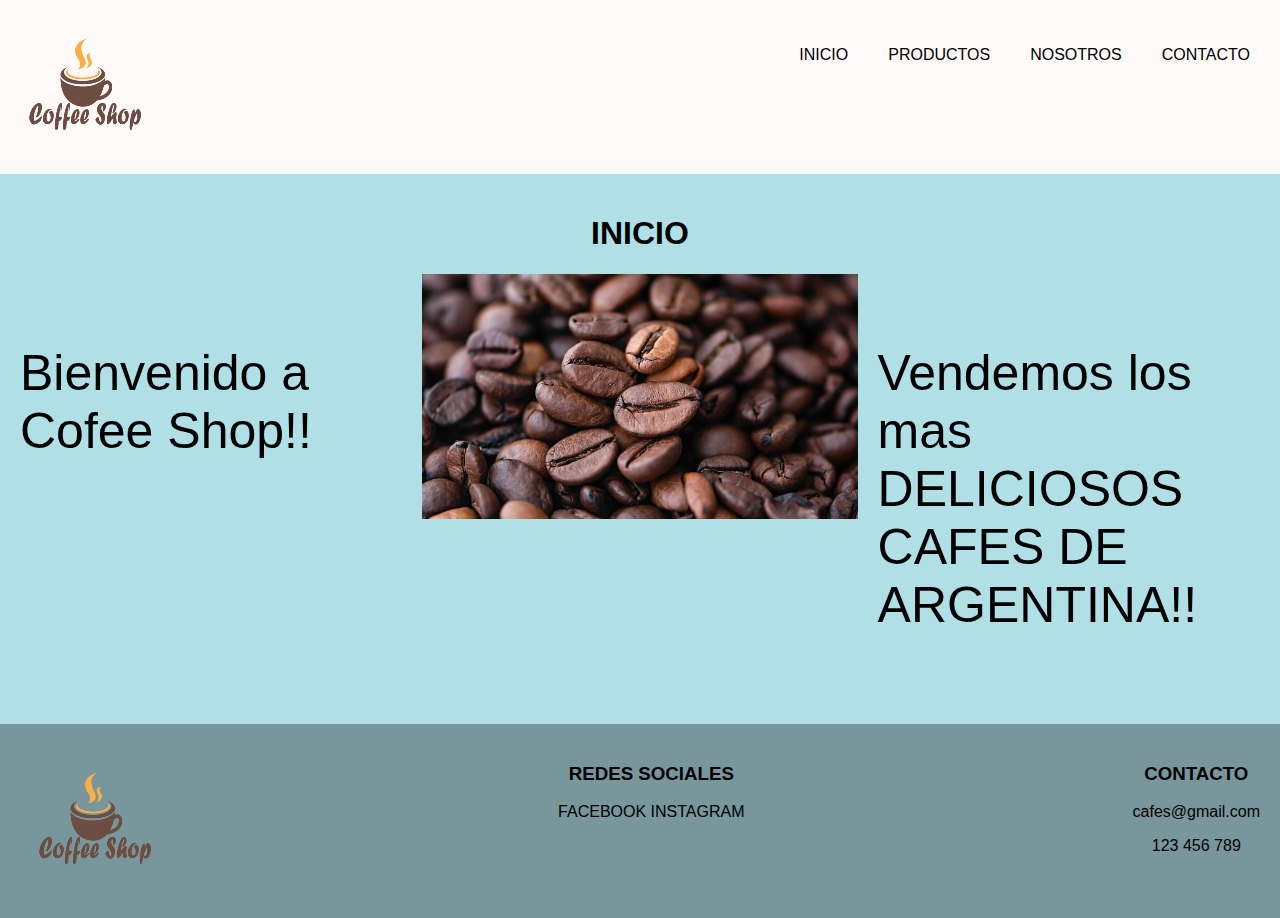
<file: entrega2/index.html>
<!DOCTYPE html>
<html lang="es">
<head>
    <meta charset="UTF-8">
    <meta http-equiv="X-UA-Compatible" content="IE=edge">
    <meta name="viewport" content="width=device-width, initial-scale=1.0">
    <title>Cofee Shop</title>
    <link href="https://cdn.jsdelivr.net/npm/bootstrap@5.2.3/dist/css/bootstrap.min.css" rel="stylesheet" integrity="sha384-rbsA2VBKQhggwzxH7pPCaAqO46MgnOM80zW1RWuH61DGLwZJEdK2Kadq2F9CUG65" crossorigin="anonymous">
    <link rel="stylesheet" href="css/style.css">
    <link rel="shortcut icon" href="./img/logo-cafe.png">
</head>
<body>
   <!--logo + nav-->
   <div class="gridIndex">
    <header  class="jusconbeetween mb20">
        <div class="logo">
            <img src="./img/pngwing.com (2).png" alt="logo">
        </div>
        <nav>
            <ul>
                <li><a href="#">INICIO</a></li>
                <li><a href="./pages/Productos.html">PRODUCTOS</a></li>
                <li><a href="./pages/Nosotros.html">NOSOTROS</a></li>
                <li><a href="./pages/Contacto.html">CONTACTO</a></li>
            </ul>
        </nav>
    </header>
    <main class="gridMainIndex">
        
        <div class="titulo">
            <h1>INICIO</h1>
        </div>
        <div class="pIzq p20">
            <p>Bienvenido a Cofee Shop!! </p> 
        </div>
        <div class="imgTexto">
            <img src="./img/Semillas.jpg" alt="" class="img-fluid">
        </div>
        <div class="pDer p20">
            <p>Vendemos los mas DELICIOSOS CAFES DE ARGENTINA!!</p>
        </div>
    </main>
    <footer class="jusconbeetween mt20">
        <div class="logo p20">
            <img src="./img/pngwing.com (2).png" alt="">
        </div>
        <div class="rrss p20">
            <h3>REDES SOCIALES</h3>
            <a href="#" target="_blank">FACEBOOK</a>
            <a href="#" target="_blank">INSTAGRAM</a>
        </div>
        <div class="contacto p20">
            <h3>CONTACTO</h3>
            <p>cafes@gmail.com</p>
            <p>123 456 789</p>
    </div>
    </footer>    
   </div>
   <script src="https://cdn.jsdelivr.net/npm/bootstrap@5.2.3/dist/js/bootstrap.bundle.min.js" integrity="sha384-kenU1KFdBIe4zVF0s0G1M5b4hcpxyD9F7jL+jjXkk+Q2h455rYXK/7HAuoJl+0I4" crossorigin="anonymous"></script>
</body>
</html>
</file>
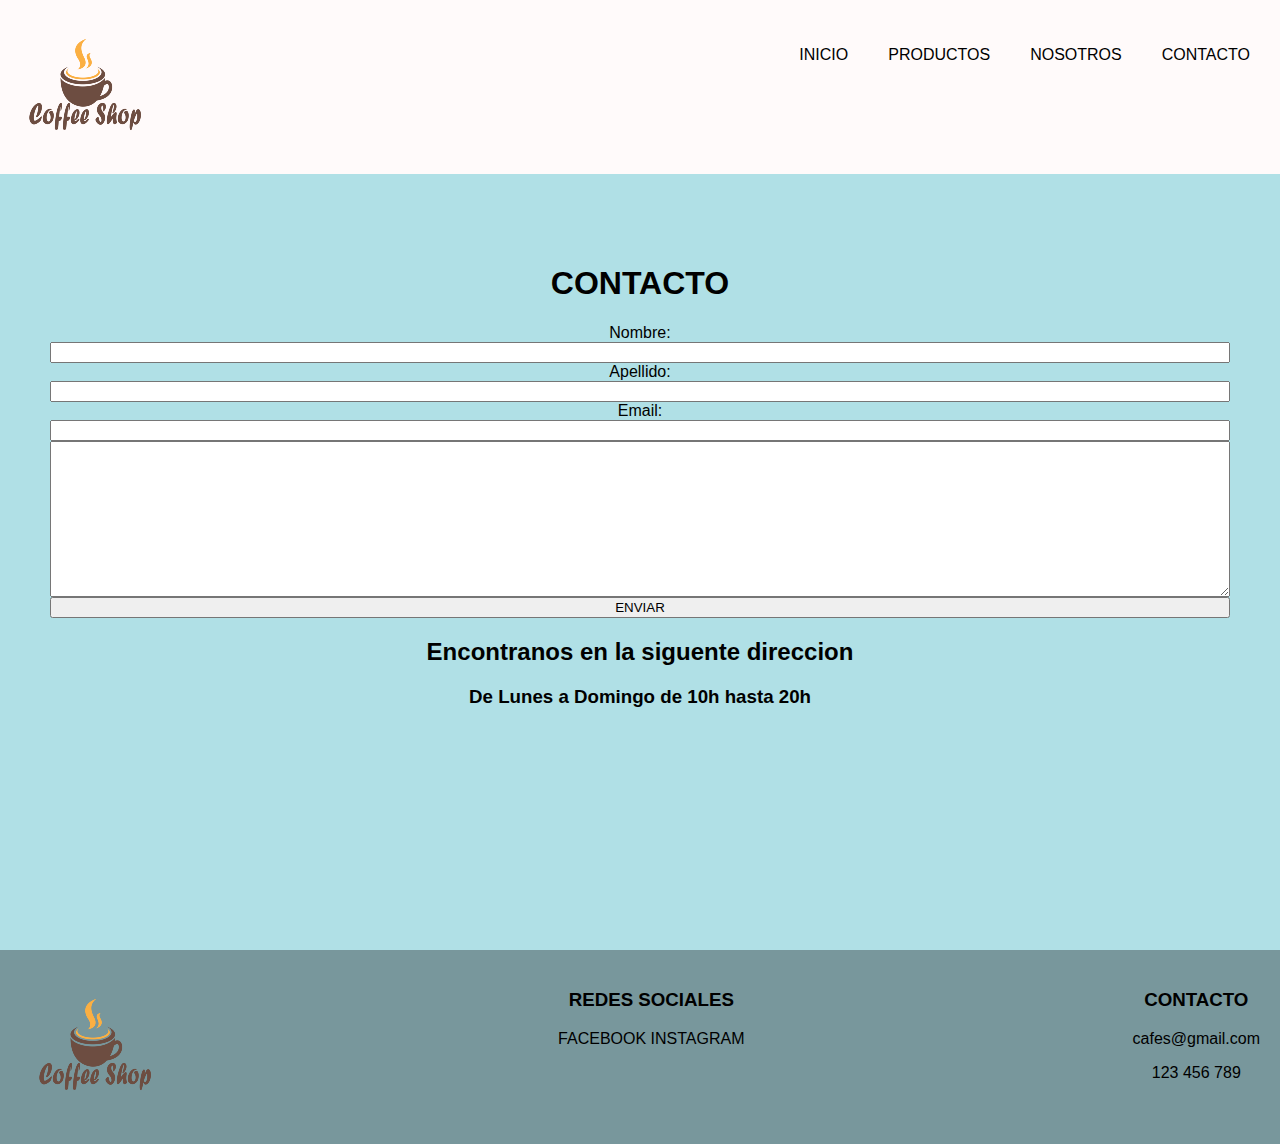
<file: entrega2/pages/Contacto.html>
<!DOCTYPE html>
<html lang="es">
<head>
    <meta charset="UTF-8">
    <meta http-equiv="X-UA-Compatible" content="IE=edge">
    <meta name="viewport" content="width=device-width, initial-scale=1.0">
    <title>Cafes</title>
    <link rel="stylesheet" href="../css/style.css">
</head>
<body>
   <!--logo + nav-->
   <div class="grid">
    <header  class="jusconbeetween mb20">
        <div class="logo">
            <img src="../img/pngwing.com (2).png" alt="logo">
        </div>
        <nav>
            <ul>
                <li><a href="/index.html">INICIO</a></li>
                <li><a href="/pages/Productos.html">PRODUCTOS</a></li>
                <li><a href="/pages/Nosotros.html">NOSOTROS</a></li>
                <li><a href="#">CONTACTO</a></li>
            </ul>
        </nav>
    </header>
    <main class="gridMainContacto mb20">
       <div class="encabezado">
        <h1>CONTACTO</h1>
       </div>
       <form action="#">
            <label for="">Nombre:</label>
            <input type="text" name="" id="">
            <label for="">Apellido:</label>
            <input type="text" name="" id="">
            <label for="">Email:</label>
            <input type="text" name="" id="">
            <label for="Comentarios"></label>
            <textarea name="" id="" cols="30" rows="10"></textarea>
            <input type="submit" value="ENVIAR">
       </form>
       <div class="infoContacto">
        <h2>Encontranos en la siguente direccion</h2>
        <h3>De Lunes a Domingo de 10h hasta 20h </h3>
       </div>
       <div class="iframe">
        <iframe src="https://www.google.com/maps/embed?pb=!1m14!1m8!1m3!1d13624.699179639136!2d-64.2441472!3d-31.3817435!3m2!1i1024!2i768!4f13.1!3m3!1m2!1s0x943298d0a04b7935%3A0xbbee038be3223391!2sOreste%20Bar!5e0!3m2!1ses-419!2sar!4v1681217504628!5m2!1ses-419!2sar" width="100%" height="auto" style="border:0;" allowfullscreen="" loading="lazy" referrerpolicy="no-referrer-when-downgrade"></iframe>
       </div>

    </main>
    <footer class="jusconbeetween mt20">
        <div class="logo p20">
            <img src="../img/pngwing.com (2).png" alt="">
        </div>
        <div class="rrss p20">
            <h3>REDES SOCIALES</h3>
            <a href="#" target="_blank">FACEBOOK</a>
            <a href="#" target="_blank">INSTAGRAM</a>
        </div>
        <div class="contacto p20">
            <h3>CONTACTO</h3>
            <p>cafes@gmail.com</p>
            <p>123 456 789</p>
    </div>
    </footer>    
   </div>
  
</body>
</html>
</file>
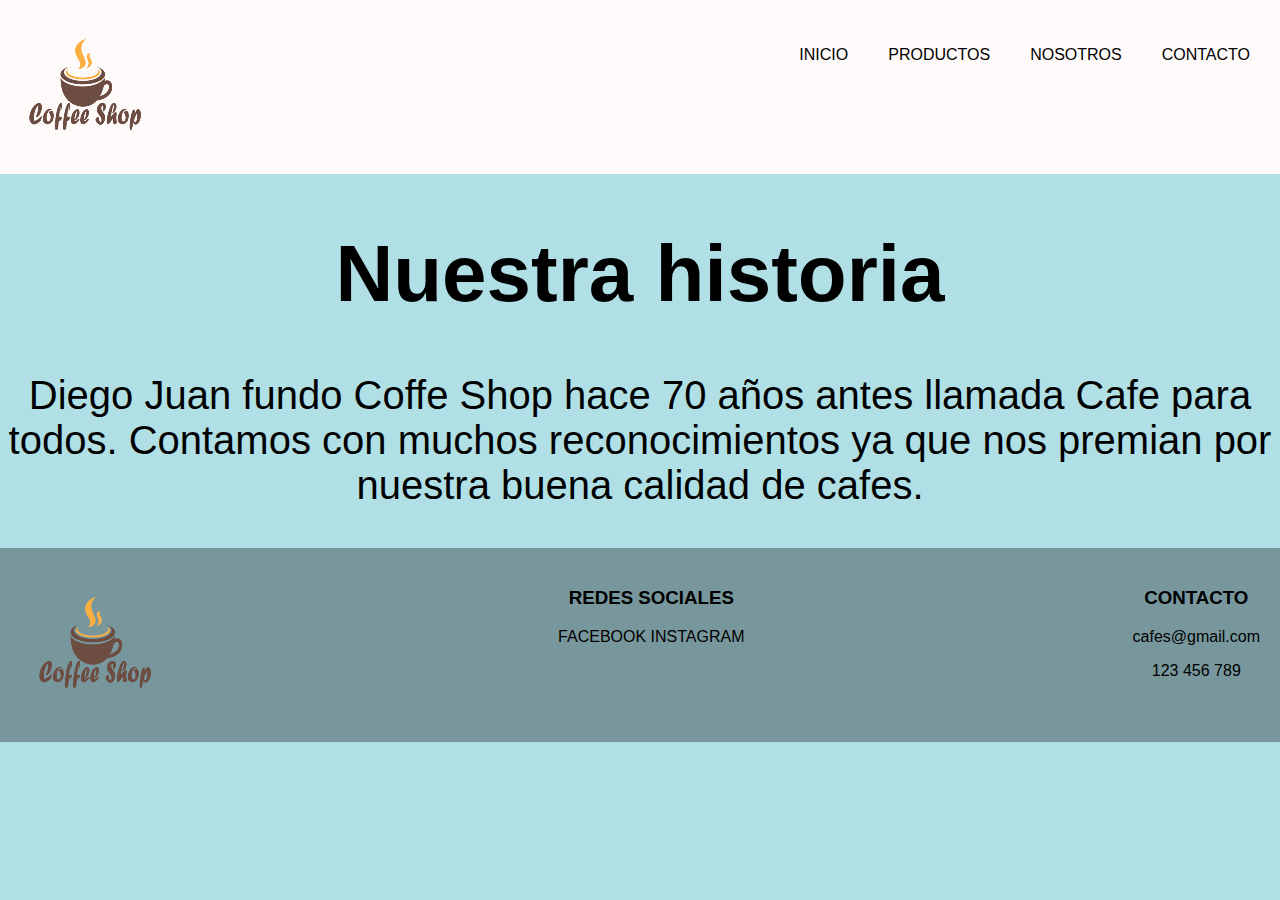
<file: entrega2/pages/Nosotros.html>
<!DOCTYPE html>
<html lang="es">
<head>
    <meta charset="UTF-8">
    <meta http-equiv="X-UA-Compatible" content="IE=edge">
    <meta name="viewport" content="width=device-width, initial-scale=1.0">
    <title>Cafes</title>
    <link rel="stylesheet" href="../css/style.css">
</head>
<body>
   <!--logo + nav-->
   <div class="grid">
    <header  class="jusconbeetween mb20">
        <div class="logo">
            <img src="../img/pngwing.com (2).png" alt="logo">
        </div>
        <nav>
            <ul>
                <li><a href="/index.html">INICIO</a></li>
                <li><a href="/pages/Productos.html">PRODUCTOS</a></li>
                <li><a href="#">NOSOTROS</a></li>
                <li><a href="/pages/Contacto.html">CONTACTO</a></li>
            </ul>
        </nav>
    </header>
    <main class="textoNos">
        <div class="textoNos">
            <h1>Nuestra historia</h1>
            <p> Diego Juan fundo Coffe Shop hace 70 años antes llamada Cafe para todos. Contamos con muchos reconocimientos ya que nos premian por nuestra buena calidad de cafes.  </p>
        </div>
    </main>
    <footer class="jusconbeetween mt20">
        <div class="logo p20">
            <img src="../img/pngwing.com (2).png" alt="">
        </div>
        <div class="rrss p20">
            <h3>REDES SOCIALES</h3>
            <a href="#" target="_blank">FACEBOOK</a>
            <a href="#" target="_blank">INSTAGRAM</a>
        </div>
        <div class="contacto p20">
            <h3>CONTACTO</h3>
            <p>cafes@gmail.com</p>
            <p>123 456 789</p>
    </div>
    </footer>    
   </div>
  
</body>
</html>
</file>
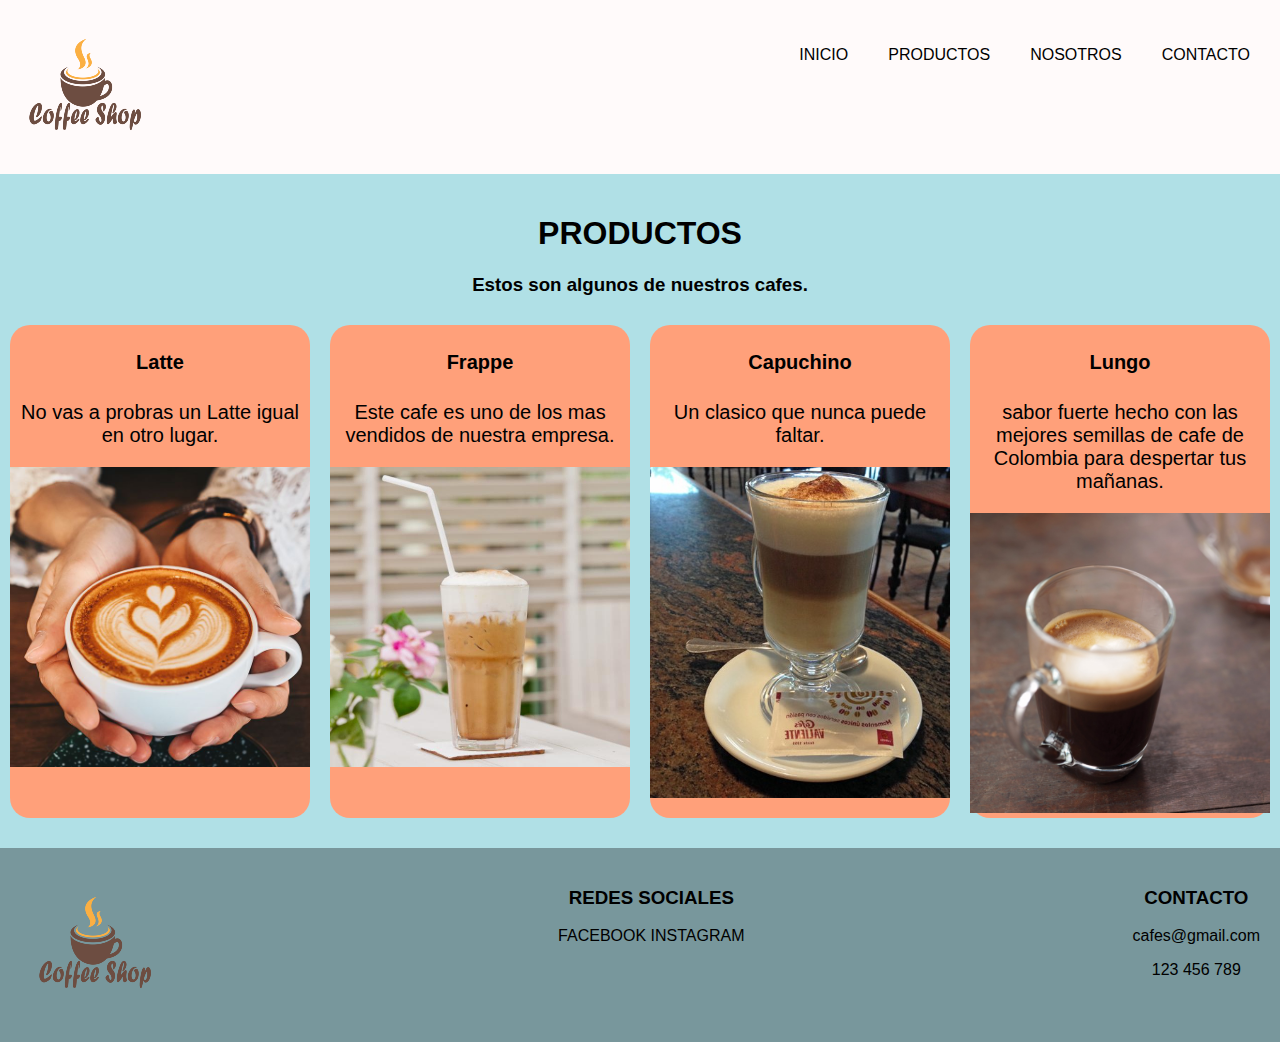
<file: entrega2/pages/Productos.html>
<!DOCTYPE html>
<html lang="es">
<head>
    <meta charset="UTF-8">
    <meta http-equiv="X-UA-Compatible" content="IE=edge">
    <meta name="viewport" content="width=device-width, initial-scale=1.0">
    <title>Cafes</title>
    <link rel="stylesheet" href="../css/style.css">
</head>
<body>
   <!--logo + nav-->
   <div class="grid">
    <header  class="jusconbeetween mb20">
        <div class="logo">
            <img src="../img/pngwing.com (2).png" alt="logo">
        </div>
        <nav>
            <ul>
                <li><a href="/index.html">INICIO</a></li>
                <li><a href="#">PRODUCTOS</a></li>
                <li><a href="/pages/Nosotros.html">NOSOTROS</a></li>
                <li><a href="/pages/Contacto.html">CONTACTO</a></li>
            </ul>
        </nav>
    </header>
    <main class="gridMainProductos">
        <div class="tituloProd">
            <h1>PRODUCTOS</h1>
            <h3 class="h3Prod">Estos son algunos de nuestros cafes.</h3>
        </div>
        <div class="prod prodA">
            <h4>Latte</h4>
            <p>No vas a probras un Latte igual en otro lugar.</p>
            <img src="../img/cafe-1599479980.jpg" alt="" class="img-fluid">
        </div>
        <div class="prod prodB">
            <h4>Frappe</h4>
            <p>Este cafe es uno de los mas vendidos de nuestra empresa.</p>
            <img src="../img/frappe.jpg" alt="" class="img-fluid">
        </div>
        <div class="prod prodC">
            <h4>Capuchino</h4>
            <p>Un clasico que nunca puede faltar.</p>
            <img src="../img/Cafe-Capuchino-Casero.jpg" alt="" class="img-fluid">
        </div>
        <div class="prod prodD">
            <h4>Lungo</h4>
            <p>sabor fuerte hecho con las mejores semillas de cafe de Colombia para despertar tus mañanas. </p>
            <img src="../img/lungo3.jpg" alt="" class="img-fluid">
        </div>
    </main>
    <footer class="jusconbeetween mt20">
        <div class="logo p20">
            <img src="../img/pngwing.com (2).png" alt="">
        </div>
        <div class="rrss p20">
            <h3>REDES SOCIALES</h3>
            <a href="#" target="_blank">FACEBOOK</a>
            <a href="#" target="_blank">INSTAGRAM</a>
        </div>
        <div class="contacto p20">
            <h3>CONTACTO</h3>
            <p>cafes@gmail.com</p>
            <p>123 456 789</p>
    </div>
    </footer>    
   </div>
  
</body>
</html>
</file>
<file: entrega2/css/style.css>
/** GENERAL*/
*{
    font-family: Arial;
}

li{
    list-style-type: none;
padding: 20px;}
.mb20{margin-bottom: 20px;}  
.mt20{margin-top: 20px;} 
.p20{padding: 20px;}
a{
    text-decoration: none;
    color:black;
    transition:1s all;
}
a:hover{
    color: rgb(120, 34, 34);
    font-size: 20px;
    background-color:chocolate;
    border-radius: 20px;
    padding: 10px;
}
body{
    margin: 0;
    background-color: powderblue;
}
header{
    background-color:snow ;
    position: sticky;
    padding: 10px;
}

/* HOME */
.gridIndex{
    display: grid;
    grid-template-areas: 
    "header"
    "main"
    "footer";
    grid-template-columns: 100%;
    grid-template-rows: auto auto auto;
}
header{grid-area: header;}
main{grid-area: main;}
footer{grid-area: footer;}

footer{
    background-color: rgb(120, 151, 156);
}

.pIzq {
    font-size: 50px;
}
.pDer{
    font-size: 50px;
}

   /*--DESKTOP--*/
@media (min-width:1024px){
.gridMainIndex{
    display: grid;
    grid-template-areas: 
    "imgPrincipal imgPrincipal imgPrincipal"
    "titulo titulo titulo"
    "pIzq imgP pDer";
    grid-template-columns: 33% 34% 33%;
    grid-template-rows: auto auto auto;
    }
.imgPrincipal{grid-area: imgPrincipal;}
.titulo{grid-area: titulo;}
.pIzq{grid-area: pIzq;}
.imgTexto{grid-area: imgP;}
.pDer{grid-area: pDer;}
}
/*Contacto*/


/*--MOBILE--*/
@media (max-width:768px){
    header, footer{display: flex;
    flex-direction: column;align-items: center;}
    ul{display: flex;}
}

/*FLEX*/
header, ul, footer {
    display: flex; 
    flex-direction: row;
    text-align: center;
    flex-wrap: wrap;
}
.jusconbeetween{justify-content: space-between;}

/*BOX MODELING*/
.img-fluid{width: 100%; height: auto;}
h1{text-align: center;}

/*---- PRODUCTOS*-----*/
.prod{
    background-color: lightsalmon;
    margin: 10px;
    border-radius: 20px;
    text-align: center;
    font-size: 20px;
}
.h3Prod{ 
    text-align: center;
}
h4 {
    text-align: center;
}
/*---- GRID-----*/
.gridMainProductos{
    display: grid;
    grid-template-areas: 
    "tituloProd tituloProd tituloProd tituloProd"
    "prodA prodB prodC prodD";
    grid-template-columns: 25% 25% 25% 25%;
grid-template-rows: auto auto;
}
.tituloProd{grid-area: tituloProd;}
.prodA{grid-area: prodA;}
.prodB{grid-area: prodB;}
.prodC{grid-area: prodC;}
.prodD{grid-area: prodD;}

/*---- Contacto*-----*/
.gridMainContacto{
    display: grid;
    grid-template-columns: 100%;
    grid-template-rows: repeat(4,auto);
}

form{
    display: flex;
    flex-direction: column;
}


.gridMainContacto{
    display: flex;
    flex-direction: column;
    text-align: center;
padding: 50px;
}

input:focus{
    height: 100;
    font-size: 30px;
}



.textoNos{
    text-align: center;
    font-size: 40px;
}
</file>
